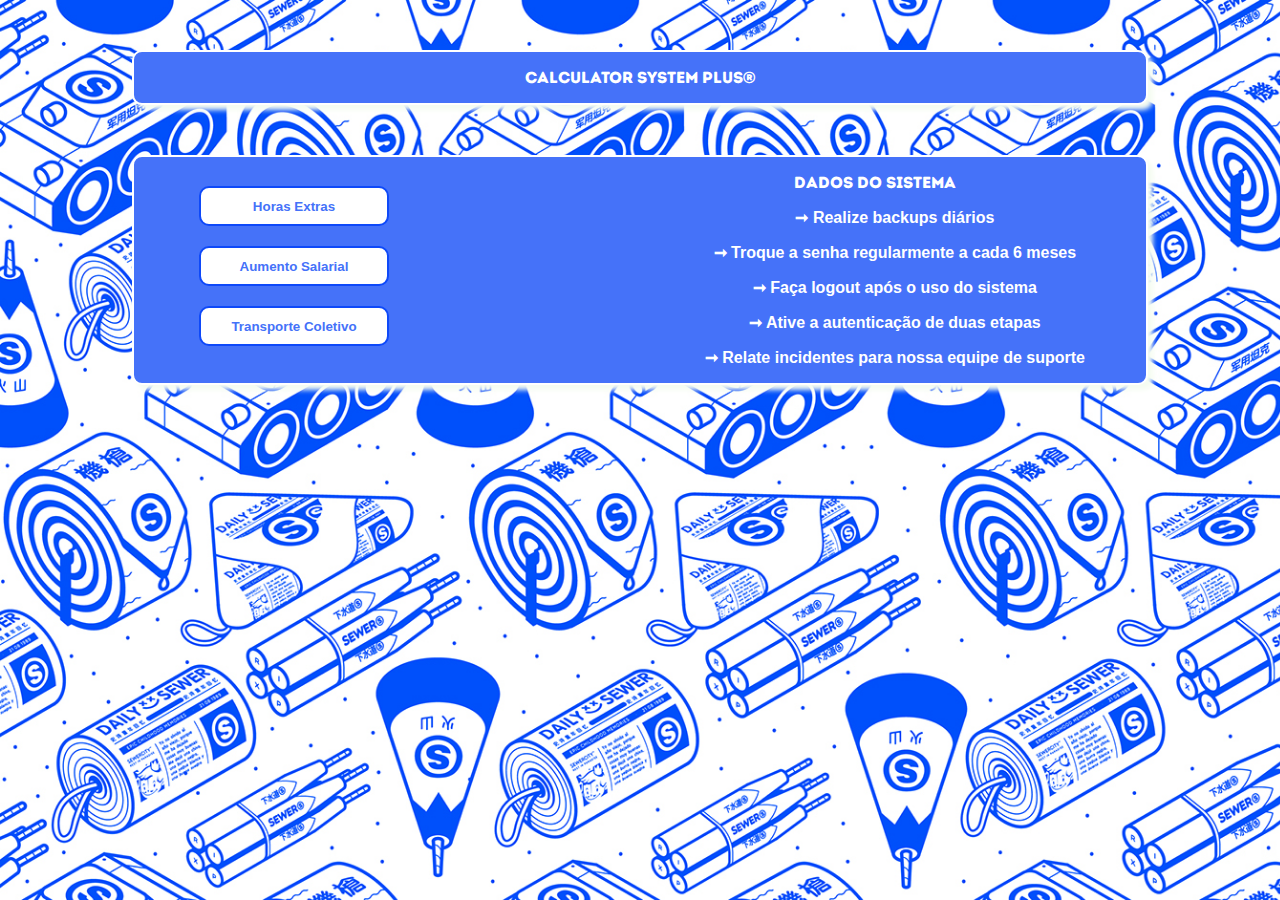
<file: index.html>
<!DOCTYPE html>
<html lang="pt-br">
<head>
    <meta charset="UTF-8">
    <meta name="viewport" content="width=device-width, initial-scale=1.0">
    <title>Página Principal</title>
    <link rel="stylesheet" href="estilo1.css">
</head>
<body>
     
    <div class="box">
    <p>Calculator System Plus®</p>
    <p id="data-hora"></p>
    </div>
    <div class="box2">
        <div class="botoes">
        <br>
        <a href="atividade2/horaextra.html"><button>Horas Extras</button></a>
        <br>
        <a href="atividade 3/aumento de salario.html"><button>Aumento Salarial</button></a>
        <br>
        <a href="atividade 4/Transporte.html"><button>Transporte Coletivo</button></a>
        <br>
    </div>
    <div class="dicas">
        <p>Dados do sistema</p>
        <ol>➞ Realize backups diários</ol>
        <ol>➞ Troque a senha regularmente a cada 6 meses</ol>
        <ol>➞ Faça logout após o uso do sistema</ol>
        <ol>➞ Ative a autenticação de duas etapas</ol>
        <ol>➞ Relate incidentes para nossa equipe de suporte</ol>

    </div>

    </div>
    <script src="todos.js"></script>

</body>
</html>
</file>
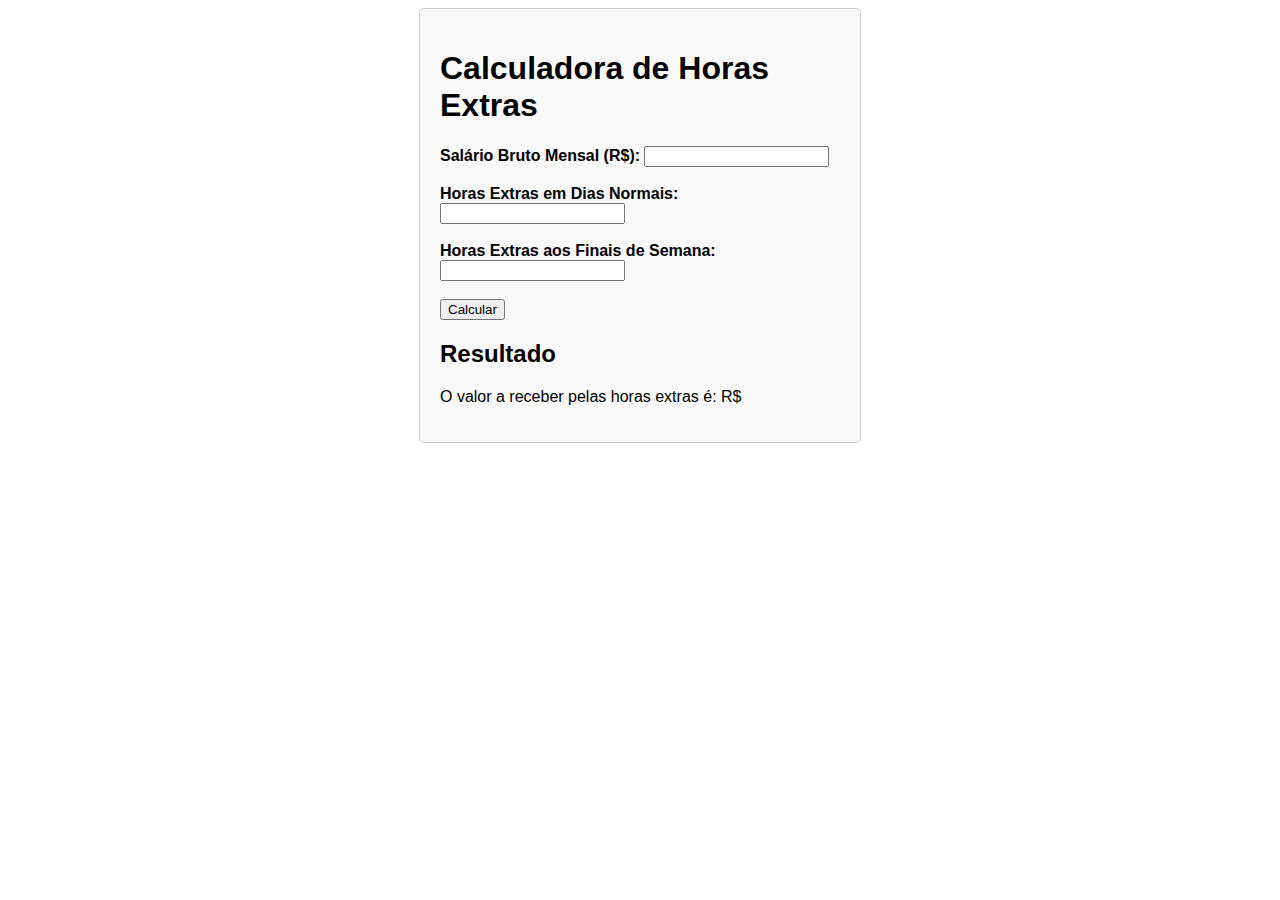
<file: exemplo.html>
<!DOCTYPE html>
<html lang="en">
<head>
    <meta charset="UTF-8">
    <meta name="viewport" content="width=device-width, initial-scale=1.0">
    <title>Calculadora de Horas Extras</title>
    <style>
        body {
            font-family: Arial, sans-serif;
        }
        .container {
            max-width: 400px;
            margin: 0 auto;
            padding: 20px;
            border: 1px solid #ccc;
            border-radius: 5px;
            background-color: #f9f9f9;
        }
        label {
            font-weight: bold;
        }
    </style>
</head>
<body>
    <div class="container">
        <h1>Calculadora de Horas Extras</h1>
        <form id="calculator-form">
            <label for="salarioBruto">Salário Bruto Mensal (R$):</label>
            <input type="number" id="salarioBruto" required><br><br>
            
            <label for="horasExtrasNormais">Horas Extras em Dias Normais:</label>
            <input type="number" id="horasExtrasNormais" required><br><br>
            
            <label for="horasExtrasFinaisDeSemana">Horas Extras aos Finais de Semana:</label>
            <input type="number" id="horasExtrasFinaisDeSemana" required><br><br>
            
            <button type="button" onclick="calcularHorasExtras()">Calcular</button>
        </form>
        
        <h2>Resultado</h2>
        <p>O valor a receber pelas horas extras é: <span id="resultado"></span> R$</p>
    </div>

    <script>
        function calcularHorasExtras() {
            const salarioBruto = parseFloat(document.getElementById('salarioBruto').value);
            const horasExtrasNormais = parseFloat(document.getElementById('horasExtrasNormais').value);
            const horasExtrasFinaisDeSemana = parseFloat(document.getElementById('horasExtrasFinaisDeSemana').value);

            const valorHoraTrabalhada = salarioBruto / 200;
            const valorHorasExtrasNormais = valorHoraTrabalhada * horasExtrasNormais;
            const valorHorasExtrasFinaisDeSemana = valorHoraTrabalhada * horasExtrasFinaisDeSemana * 1.5;

            const valorTotalHorasExtras = valorHorasExtrasNormais + valorHorasExtrasFinaisDeSemana;

            document.getElementById('resultado').textContent = valorTotalHorasExtras.toFixed(2);
        }
    </script>
</body>
</html>
</file>
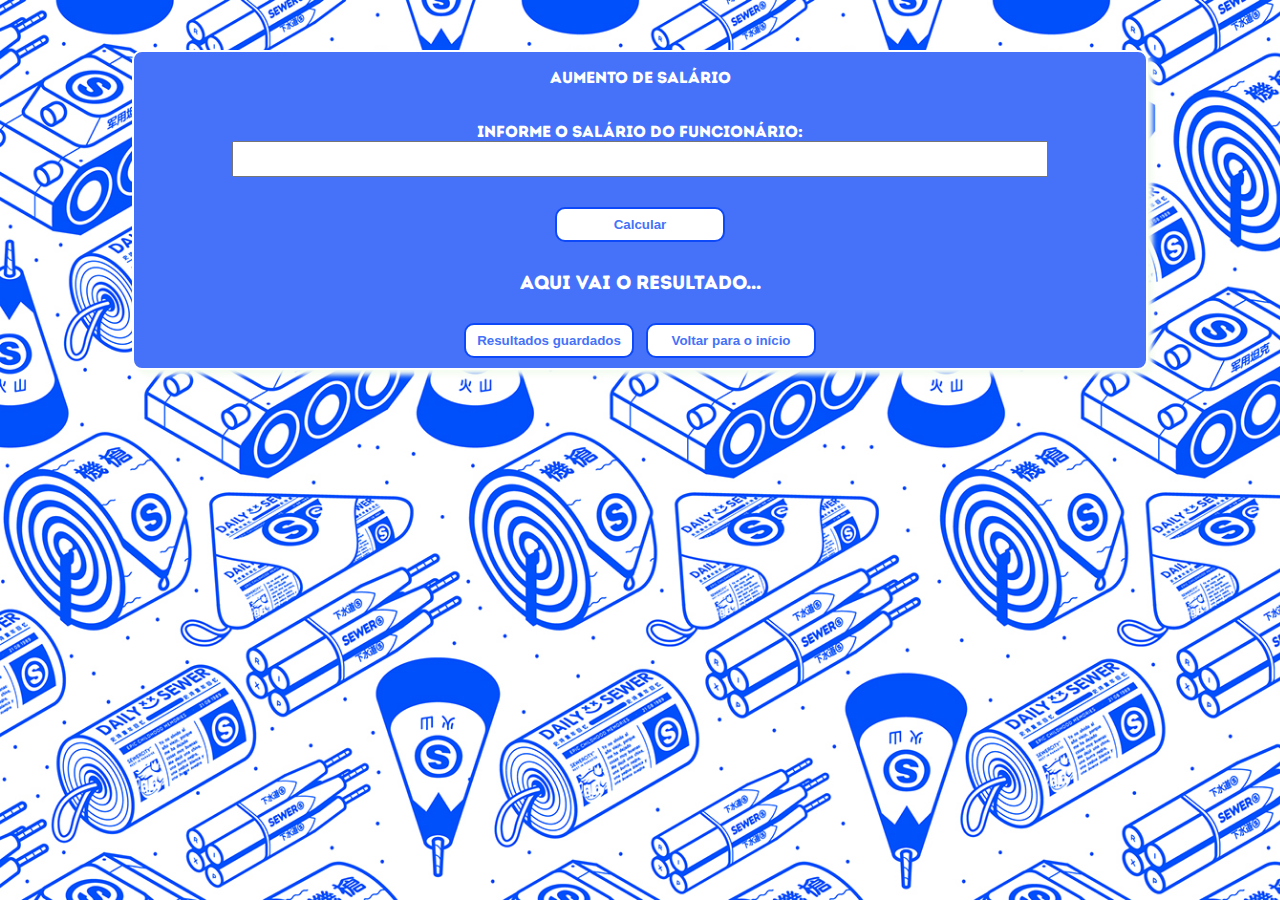
<file: atividade 3/aumento de salario.html>
<!DOCTYPE html>
<html lang="pt-br">
<head>
    <meta charset="UTF-8">
    <meta name="viewport" content="width=device-width, initial-scale=1.0">

    <title>AUMENTO DE SALÁRIO</title>
    <link rel="stylesheet" href="estilo.css">
</head>
<body>
    <div class="box">
        <p>AUMENTO DE SALÁRIO</p>
        <br>
        <label for="n1">Informe o salário do funcionário:</label>
        <input type="number" name="n1" id="n1">
        <br>
        <button onclick="resp()">Calcular</button>
        <br>

        <p id="res">Aqui vai o resultado...</p>
        <button onclick="mostrarResultados()">Resultados guardados</button>
        <button class="back-button" onclick="window.location.href='../index.html'">Voltar para o início</button>
    </div>
    <script src="aumento.js"></script>
    
</body>
</html>
</file>
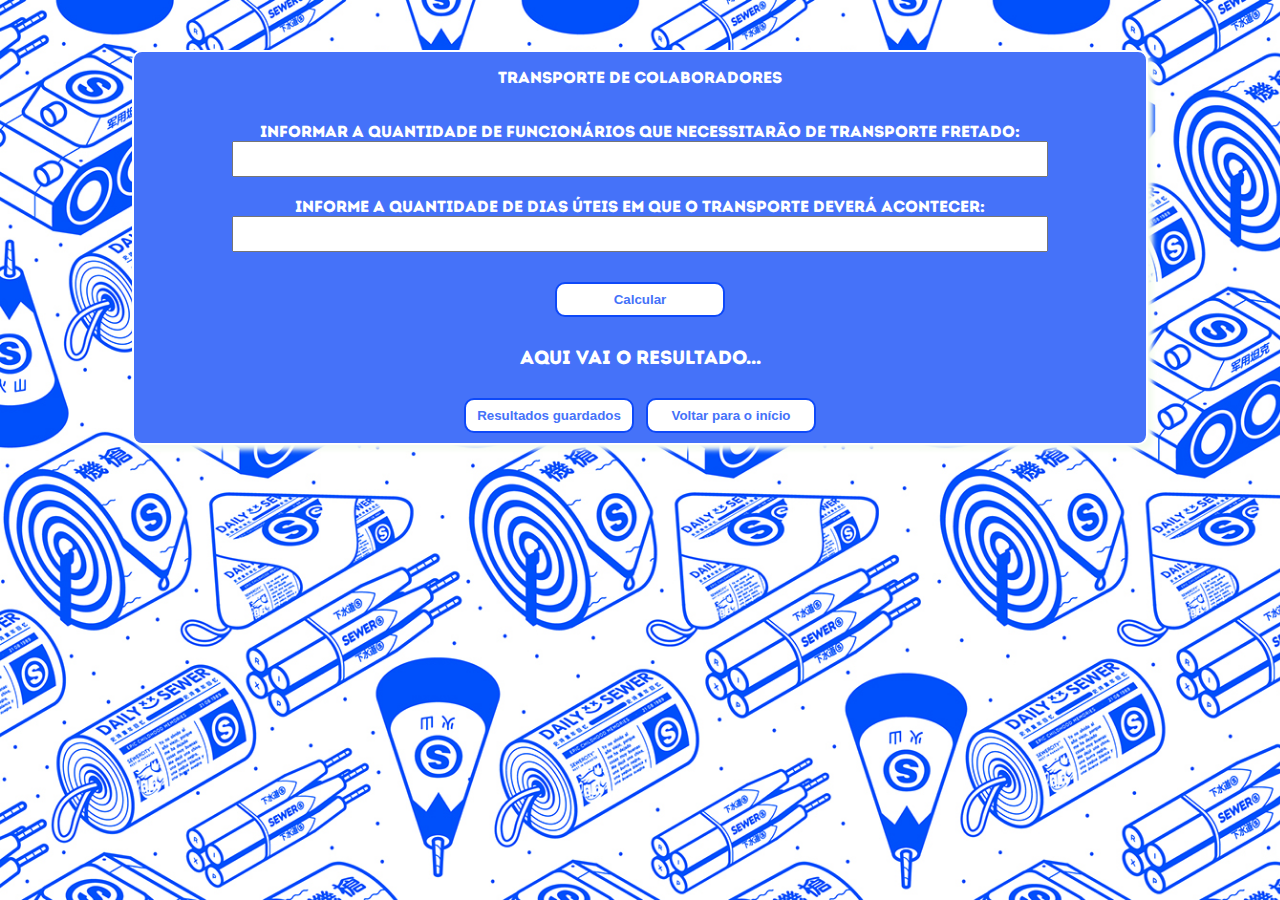
<file: atividade 4/Transporte.html>
<!DOCTYPE html>
<html lang="pt-br">
<head>
    <meta charset="UTF-8">
    <meta name="viewport" content="width=device-width, initial-scale=1.0">

    <title>TRANSPORTE DE COLABORADORES</title>
    <link rel="stylesheet" href="estilo.css">
</head>
<body>
    <div class="box">
        <p>TRANSPORTE DE COLABORADORES</p>
        <br>
        <label for="n1">Informar a quantidade de funcionários que necessitarão de transporte fretado:</label>
        <input type="number" name="n1" id="n1">
        <br>
        <label for="n2">Informe a quantidade de dias úteis em que o transporte deverá acontecer:</label>
        <input type="number" name="n2" id="n2">
        <br>
        <button onclick="resp()">Calcular</button>
        <br>

        <p id="res">Aqui vai o resultado...</p>
        <button onclick="mostrarResultados()">Resultados guardados</button>
       <button class="back-button" onclick="window.location.href='../index.html'">Voltar para o início</button>
    </div>
    <script src="transporte.js"></script>
    
</body>
</html>
</file>
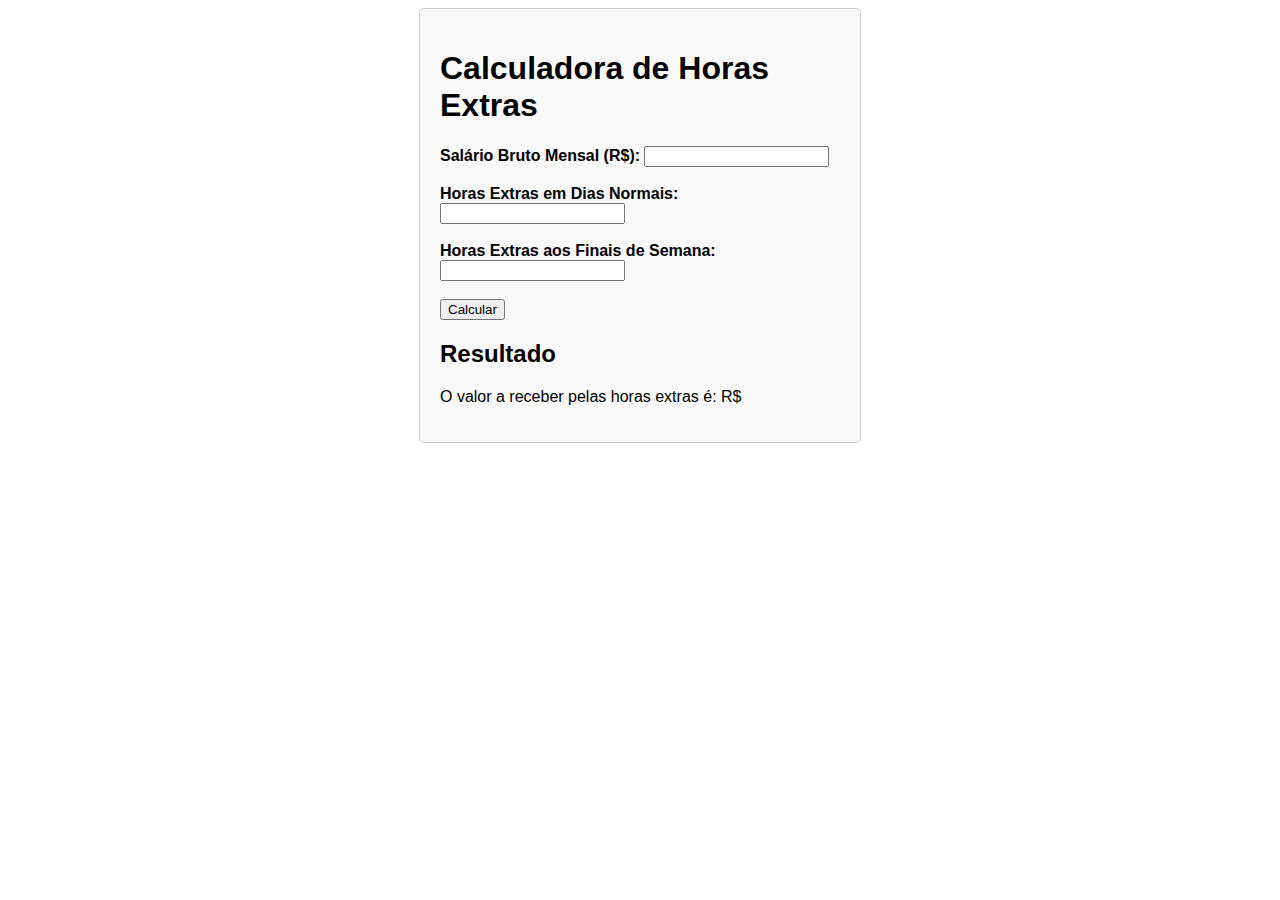
<file: atividade2/exemplo.html>
<!DOCTYPE html>
<html lang="en">
<head>
    <meta charset="UTF-8">
    <meta name="viewport" content="width=device-width, initial-scale=1.0">
    <title>Calculadora de Horas Extras</title>
    <style>
        body {
            font-family: Arial, sans-serif;
        }
        .container {
            max-width: 400px;
            margin: 0 auto;
            padding: 20px;
            border: 1px solid #ccc;
            border-radius: 5px;
            background-color: #f9f9f9;
        }
        label {
            font-weight: bold;
        }
    </style>
</head>
<body>
    <div class="container">
        <h1>Calculadora de Horas Extras</h1>
        <form id="calculator-form">
            <label for="salarioBruto">Salário Bruto Mensal (R$):</label>
            <input type="number" id="salarioBruto" required><br><br>
            
            <label for="horasExtrasNormais">Horas Extras em Dias Normais:</label>
            <input type="number" id="horasExtrasNormais" required><br><br>
            
            <label for="horasExtrasFinaisDeSemana">Horas Extras aos Finais de Semana:</label>
            <input type="number" id="horasExtrasFinaisDeSemana" required><br><br>
            
            <button type="button" onclick="calcularHorasExtras()">Calcular</button>
        </form>
        
        <h2>Resultado</h2>
        <p>O valor a receber pelas horas extras é: <span id="resultado"></span> R$</p>
    </div>

    <script>
        function calcularHorasExtras() {
            const salarioBruto = parseFloat(document.getElementById('salarioBruto').value);
            const horasExtrasNormais = parseFloat(document.getElementById('horasExtrasNormais').value);
            const horasExtrasFinaisDeSemana = parseFloat(document.getElementById('horasExtrasFinaisDeSemana').value);

            const valorHoraTrabalhada = salarioBruto / 200;
            const valorHorasExtrasNormais = valorHoraTrabalhada * horasExtrasNormais;
            const valorHorasExtrasFinaisDeSemana = valorHoraTrabalhada * horasExtrasFinaisDeSemana * 1.5;

            const valorTotalHorasExtras = valorHorasExtrasNormais + valorHorasExtrasFinaisDeSemana;

            document.getElementById('resultado').textContent = valorTotalHorasExtras.toFixed(2);
        }
    </script>
</body>
</html>
</file>
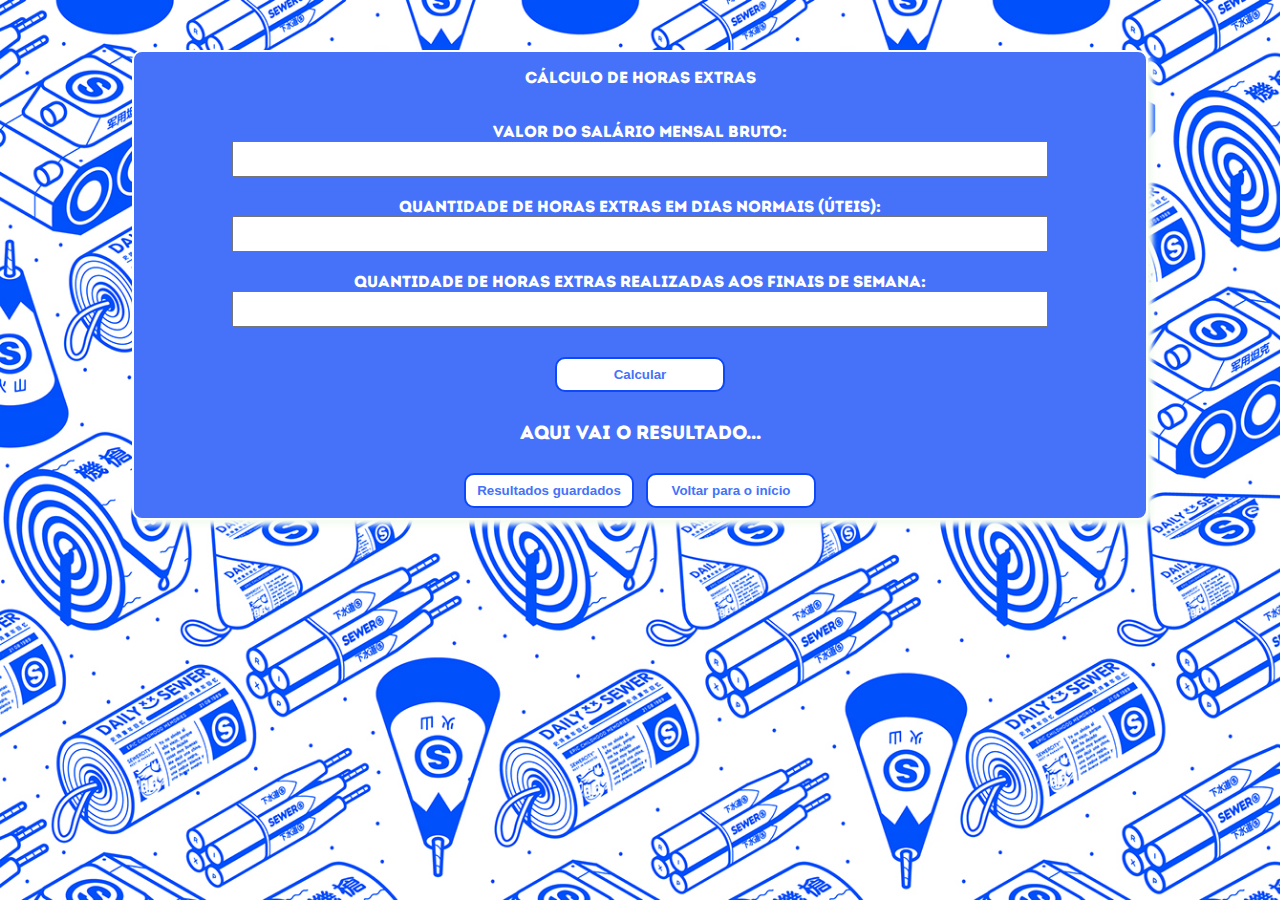
<file: atividade2/horaextra.html>
<!DOCTYPE html>
<html lang="pt-br">
<head>
    <meta charset="UTF-8">
    <meta name="viewport" content="width=device-width, initial-scale=1.0">

    <title>CÁLCULO DE HORAS EXTRAS</title>
    <link rel="stylesheet" href="estilo.css">
</head>
<body>
    <div class="box">
        <p>CÁLCULO DE HORAS EXTRAS</p>
        <br>
        <label for="n1">Valor do salário mensal bruto:</label>
        <input type="number" name="n1" id="n1">
        <br>
        <label for="n2">Quantidade de horas extras em dias normais (úteis):</label>
        <input type="number" name="n2" id="n2">
        <br>
        <label for="res">Quantidade de horas extras realizadas aos finais de semana:</label>
        <input type="number" name="n3" id="n3">
        <br>
        <button onclick="resp()">Calcular</button>
        <br>

        <p id="res">Aqui vai o resultado...</p>
        <button onclick="mostrarResultados()">Resultados guardados</button>
        <button class="back-button" onclick="window.location.href='../index.html'">Voltar para o início</button>
    </div>
    <script src="horaextra.js"></script>
    
</body>
</html>
</file>
<file: estilo1.css>
/*DOCUMENT*/

@font-face {
    font-family: 'IntroRust-Base';
    src: url('IntroRust-Base.otf')
    format('truetype');
    font-weight: normal;
    font-style: normal;
    }
body{
    background-color: #008080;
    color: white;
    font-family: 'IntroRust-Base';
    text-align: center;
    background-image: url('fundo2.jpg'); /* Substitua 'caminho-para-sua-imagem.jpg' pelo caminho real da sua imagem */
    background-size: cover; /* Isso dimensionará a imagem para cobrir todo o corpo */
    background-repeat: no-repeat; /* Evita que a imagem de fundo se repita */
    background-attachment: fixed; /* Mantém a imagem de fundo fixa ao rolar a página */
}

.box{
    width: 80%;
    height: 80%;
    margin: 50px auto;
    border: 2px white solid;
    background-color: #4572F9;
    border-radius: 10px;
    box-shadow: 5px 5px 5px #f5fcf1;
    text-align: center;
}
.box2{
    width: 80%;
    height: 80%;
    margin: 50px auto;
    border: 2px white solid;
    background-color: #4572F9;
    box-shadow: 5px 5px 5px #f5fcf1;
    text-align: center;
    border-radius: 10px;
}
.botoes {
    display: inline-block;
    vertical-align: top; 
    margin-right: 25%;

}

.dicas {
    display: inline-block;
    vertical-align: top; 
    margin-left: 15px; /* Ajuste a margem conforme necessário. */
    text-align: center;
}
.dicas ol {
    font-weight: bold;
    font-family: Arial, Helvetica, sans-serif;  
}

input{
    height: 30px;
    width: 80%;
    margin-bottom: 20px;
}
#res{
    font-size:larger;
    color: #008080;
    text-align: center;
}
/* Estilo do botão */
button {
    width: 190px;
    height: 40px;
    border-radius: 10px ;
    margin: 10px 4px;
    background-color: white;
    color: #4572F9;
    font-weight: bold; /* Adicionado negrito */
    cursor: pointer; /* Alterado o cursor para parecer mais clicável */
    font-family: Arial, Helvetica, sans-serif ;
    border: 2px solid #0E49F9;
    transition: all 0.3s ease; /* Adicione uma transição suave para as propriedades */
}

/* Estilo do botão quando passa o mouse por cima */
button:hover {
    background-color: #4572F9;
    color: white;
    box-shadow: 2px 2px 2px #f5fcf1;
    border: 1px solid white;
    transform: scale(1.1); /* Adicione um efeito de escala ao passar o mouse */
}
</file>
<file: atividade 3/estilo.css>
/*DOCUMENT*/
@font-face {
    font-family: 'IntroRust-Base';
    src: url('IntroRust-Base.otf')
    format('truetype');
    font-weight: normal;
    font-style: normal;
    }
body{
    background-color: white;
    color: white;
    font-family: 'IntroRust-Base';
    text-align: center;
    background-image: url('fundo2.jpg'); /* Substitua 'caminho-para-sua-imagem.jpg' pelo caminho real da sua imagem */
    background-size: cover; /* Isso dimensionará a imagem para cobrir todo o corpo */
    background-repeat: no-repeat; /* Evita que a imagem de fundo se repita */
    background-attachment: fixed; /* Mantém a imagem de fundo fixa ao rolar a página */
}
.box{
    width: 80%;
    height: 80%;
    margin: 50px auto;
    border: 2px white solid;
    background-color: #4572F9;
    border-radius: 10px;
    box-shadow: 5px 5px 5px #f5fcf1;
    text-align: center;
}
input{
    height: 30px;
    width: 80%;
    margin-bottom: 20px;
}
#res{
    font-size:larger;
    color: white;
    text-align: center;
}
button {
    width: 170px;
    height: 35px;
    border-radius: 10px ;
    margin: 10px 4px;
    background-color: white;
    color: #4572F9;
    font-weight: bold; /* Adicionado negrito */
    cursor: pointer; /* Alterado o cursor para parecer mais clicável */
    font-family: Arial, Helvetica, sans-serif ;
    border: 2px solid #0E49F9;
    transition: all 0.3s ease; /* Adicione uma transição suave para as propriedades */
}

/* Estilo do botão quando passa o mouse por cima */
button:hover {
    background-color: #4572F9;
    color: white;
    box-shadow: 2px 2px 2px #f5fcf1;
    border: 1px solid white;
    transform: scale(1.1); /* Adicione um efeito de escala ao passar o mouse */
}
</file>
<file: atividade 4/estilo.css>
/*DOCUMENT*/
@font-face {
    font-family: 'IntroRust-Base';
    src: url('IntroRust-Base.otf')
    format('truetype');
    font-weight: normal;
    font-style: normal;
    }
body{
    background-color: white;
    color: white;
    font-family: 'IntroRust-Base';
    text-align: center;
    background-image: url('fundo2.jpg'); /* Substitua 'caminho-para-sua-imagem.jpg' pelo caminho real da sua imagem */
    background-size: cover; /* Isso dimensionará a imagem para cobrir todo o corpo */
    background-repeat: no-repeat; /* Evita que a imagem de fundo se repita */
    background-attachment: fixed; /* Mantém a imagem de fundo fixa ao rolar a página */
}

.box{
    width: 80%;
    height: 80%;
    margin: 50px auto;
    border: 2px white solid;
    background-color: #4572F9;
    border-radius: 10px;
    box-shadow: 5px 5px 5px #f5fcf1;
    text-align: center;
}
input{
    height: 30px;
    width: 80%;
    margin-bottom: 20px;
}
#res{
    font-size:larger;
    color: white;
    text-align: center;
}
/* Estilo do botão */
button {
    width: 170px;
    height: 35px;
    border-radius: 10px ;
    margin: 10px 4px;
    background-color: white;
    color: #4572F9;
    font-weight: bold; /* Adicionado negrito */
    cursor: pointer; /* Alterado o cursor para parecer mais clicável */
    font-family: Arial, Helvetica, sans-serif ;
    border: 2px solid #0E49F9;
    transition: all 0.3s ease; /* Adicione uma transição suave para as propriedades */
}

/* Estilo do botão quando passa o mouse por cima */
button:hover {
    background-color: #4572F9;
    color: white;
    box-shadow: 2px 2px 2px #f5fcf1;
    border: 1px solid white;
    transform: scale(1.1); /* Adicione um efeito de escala ao passar o mouse */
}
</file>
<file: atividade2/estilo.css>
/*DOCUMENT*/
@font-face {
    font-family: 'IntroRust-Base';
    src: url('IntroRust-Base.otf')
    format('truetype');
    font-weight: normal;
    font-style: normal;
    }
body{
    background-color: white;
    color: white;
    font-family: 'IntroRust-Base';
    text-align: center;
    background-image: url('fundo2.jpg'); /* Substitua 'caminho-para-sua-imagem.jpg' pelo caminho real da sua imagem */
    background-size: cover; /* Isso dimensionará a imagem para cobrir todo o corpo */
    background-repeat: no-repeat; /* Evita que a imagem de fundo se repita */
    background-attachment: fixed; /* Mantém a imagem de fundo fixa ao rolar a página */
}

.box{
    width: 80%;
    height: 80%;
    margin: 50px auto;
    border: 2px white solid;
    background-color: #4572F9;
    border-radius: 10px;
    box-shadow: 5px 5px 5px #f5fcf1;
    text-align: center;
}
input{
    height: 30px;
    width: 80%;
    margin-bottom: 20px;
}
#res{
    font-size:larger;
    color: white;
    text-align: center;
}
/* Estilo do botão */
button {
    width: 170px;
    height: 35px;
    border-radius: 10px ;
    margin: 10px 4px;
    background-color: white;
    color: #4572F9;
    font-weight: bold; /* Adicionado negrito */
    cursor: pointer; /* Alterado o cursor para parecer mais clicável */
    font-family: Arial, Helvetica, sans-serif ;
    border: 2px solid #0E49F9;
    transition: all 0.3s ease; /* Adicione uma transição suave para as propriedades */
}

/* Estilo do botão quando passa o mouse por cima */
button:hover {
    background-color: #4572F9;
    color: white;
    box-shadow: 2px 2px 2px #f5fcf1;
    border: 1px solid white;
    transform: scale(1.1); /* Adicione um efeito de escala ao passar o mouse */
}
</file>
